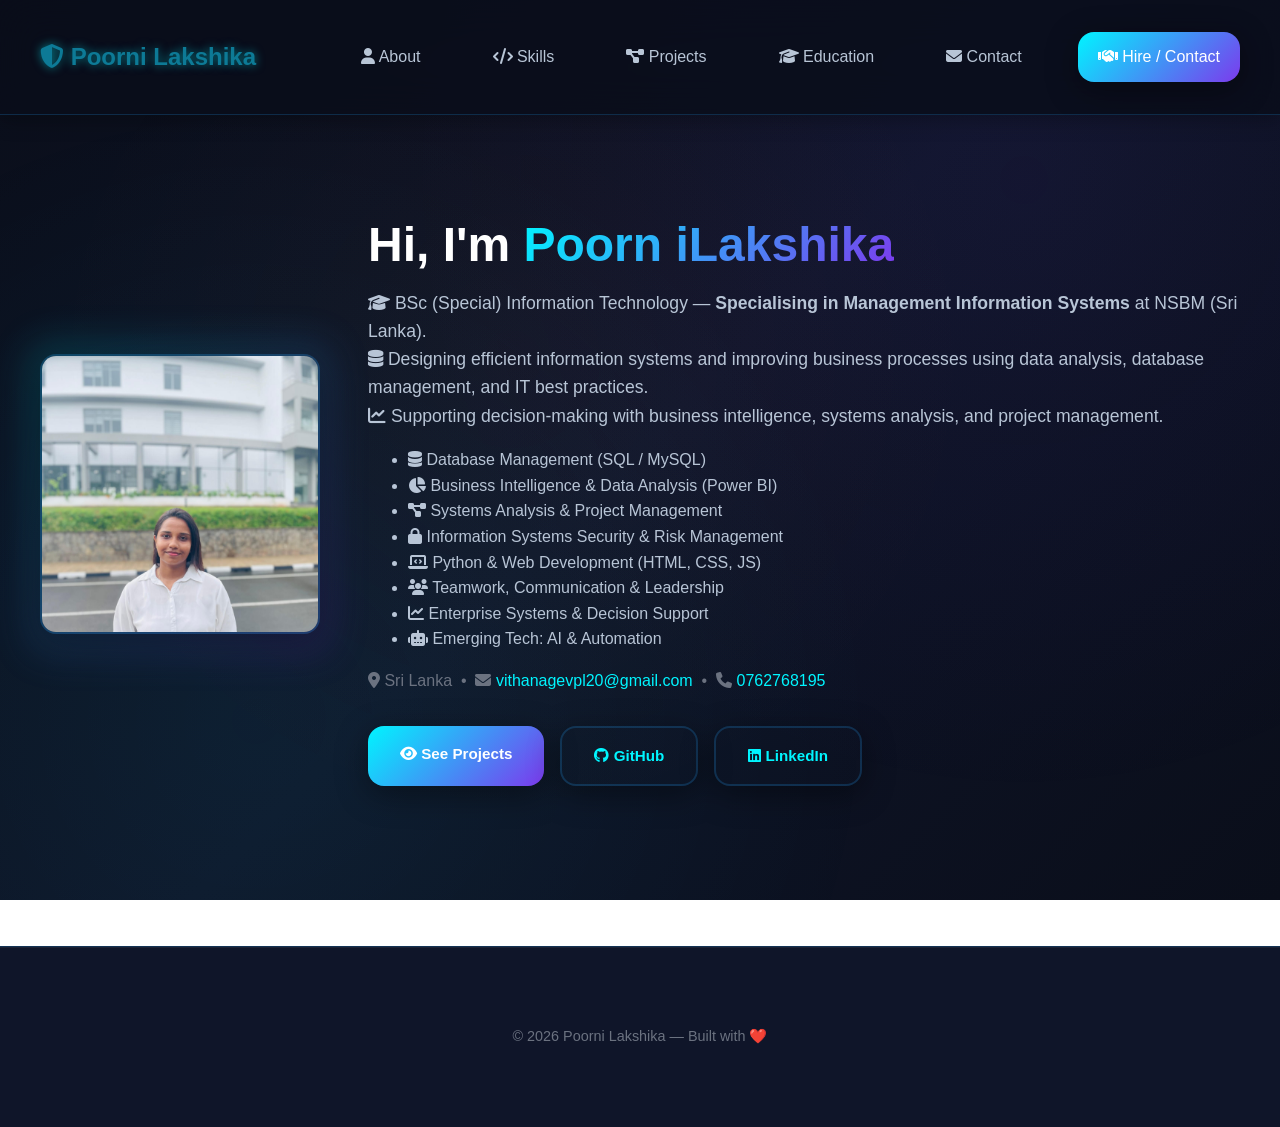
<file: index.html>
<!doctype html>
<html lang="en">
<head>
  <meta charset="utf-8" />
  <meta name="viewport" content="width=device-width,initial-scale=1" />
  <title>Poorni Lakshika</title>
  <meta name="description" content="Poorni Lakshika —  MIS undergraduate at NSBM focusing on database management, business intelligence, systems analysis, project management, and information systems security. Explore projects in Power BI dashboards, enterprise solutions, and data-driven decision making." />

  <link rel="stylesheet" href="styles.css" />
  <link rel="icon" href="data:;base64,iVBORw0KGgo=">

  <!-- Open Graph / Twitter -->
  <meta property="og:title" content="Poorni Lakshika — & MIS Undergraduate | Data, Systems & Business Technology Portfolio">
  <meta property="og:description" content="Secure Share • Voice-Authenticated Login • Exam Proctoring Concept • Firebase • Kotlin • Offensive/Defensive Security">
  <meta property="og:type" content="website">
  <meta property="og:image" content="about.jpg">
  <meta name="twitter:card" content="summary_large_image">

  <!-- Font Awesome -->
  <link rel="preconnect" href="https://cdnjs.cloudflare.com" crossorigin>
  <link rel="stylesheet" href="https://cdnjs.cloudflare.com/ajax/libs/font-awesome/6.5.1/css/all.min.css">

  <!-- JSON-LD: Person -->
  <script type="application/ld+json">
  {
    "@context":"https://schema.org",
    "@type":"Person",
    "name":"Poorni Lakshika",
    "jobTitle":"MIS Student & Data, Systems & Business Technology Portfolio ",
    "email":"mailt:Vithanagevpl20@gmail.com",
    "telephone":"+94714237328",
    "image":"about.jpg",
    "alumniOf":{"@type":"CollegeOrUniversity","name":"NSBM Green Univercity"},
    "knowsAbout":["Management Information Systems","Database Management","Business Intelligence","Data Analysis","Systems Analysis & Design","Project Management"],
    "url":""
  }
  </script>
</head>
<body>
 

  <header class="site-header" role="banner">
    <div class="container header-inner">
      <a class="logo" href="#home" aria-label="Go to home">
        <i class="fas fa-shield-alt" aria-hidden="true"></i> <span>Poorni Lakshika</span>
      </a>

      <nav class="nav" id="nav" role="navigation" aria-label="Primary">
  <a href="about.html"><i class="fas fa-user" aria-hidden="true"></i> About</a>
  <a href="skills.html"><i class="fas fa-code" aria-hidden="true"></i> Skills</a>
  <a href="projects.html"><i class="fas fa-project-diagram" aria-hidden="true"></i> Projects</a>
  <a href="education.html"><i class="fas fa-graduation-cap" aria-hidden="true"></i> Education</a>
  <a href="contact.html"><i class="fas fa-envelope" aria-hidden="true"></i> Contact</a>
  <a class="cta" href="contact.html"><i class="fas fa-handshake" aria-hidden="true"></i> Hire / Contact</a>
      </nav>

      <button id="navToggle" class="nav-toggle" aria-label="Toggle navigation" aria-controls="nav" aria-expanded="false">☰</button>
    </div>
  </header>

  <main id="main">
    <!-- HERO -->
    <section id="home" class="hero">
      <div class="container hero-grid">
        <div class="hero-card">
          <img src="My about.jpg" alt="Portrait of Poorni Lakshika" class="avatar" />
        </div>
        <div class="hero-copy">
          <h1>Hi, I'm <span class="accent">Poorn iLakshika</span></h1>
          <p class="lead">
            <p class="lead">
  <i class="fas fa-graduation-cap" aria-hidden="true"></i>
  BSc (Special) Information Technology — <strong>Specialising in Management Information Systems</strong> at NSBM (Sri Lanka).<br>
  <i class="fas fa-database" aria-hidden="true"></i>
  Designing efficient information systems and improving business processes using data analysis, database management, and IT best practices.<br>
  <i class="fas fa-chart-line" aria-hidden="true"></i>
  Supporting decision-making with business intelligence, systems analysis, and project management.
</p>


        <ul class="quick-stats" aria-label="Highlights">
  <li><i class="fas fa-database"></i> Database Management (SQL / MySQL)</li>
  <li><i class="fas fa-chart-pie"></i> Business Intelligence & Data Analysis (Power BI)</li>
  <li><i class="fas fa-project-diagram"></i> Systems Analysis & Project Management</li>
  <li><i class="fas fa-lock"></i> Information Systems Security & Risk Management</li>
  <li><i class="fas fa-laptop-code"></i> Python & Web Development (HTML, CSS, JS)</li>
  <li><i class="fas fa-users"></i> Teamwork, Communication & Leadership</li>
  <li><i class="fas fa-chart-line"></i> Enterprise Systems & Decision Support</li>
  <li><i class="fas fa-robot"></i> Emerging Tech: AI & Automation</li>
</ul>



          <p class="meta">
            <i class="fas fa-location-dot"></i> Sri Lanka
            &nbsp;•&nbsp; <i class="fas fa-envelope"></i> <a href="mailto:vithanagevpl20@gmail.com">vithanagevpl20@gmail.com</a>
            &nbsp;•&nbsp; <i class="fas fa-phone"></i> <a href="tel:+94771863032">0762768195</a>
          </p>

          <div class="hero-actions">
            <a class="btn" href="projects.html"><i class="fas fa-eye"></i> See Projects</a>
            <a class="btn ghost" href="https://github.com/PoorniLakshika" target="_blank" rel="noopener"><i class="fab fa-github"></i> GitHub</a>
            <a class="btn ghost" href="https://www.linkedin.com/in/PoorniLakshika/" target="_blank" rel="noopener"><i class="fab fa-linkedin"></i> LinkedIn</a>
          </div>
        </div>
      </div>
    </section>

   
  </main>

  <footer class="site-footer" role="contentinfo">
    <div class="container">
      <p>© <span id="year"></span> Poorni Lakshika — Built with ❤️</p>
    </div>
  </footer>

  <script>
    // Year
    document.getElementById('year').textContent = new Date().getFullYear();

    // Mobile nav toggle (accessible)
    const navToggle = document.getElementById('navToggle');
    const nav = document.getElementById('nav');
    navToggle.addEventListener('click', () => {
      const expanded = navToggle.getAttribute('aria-expanded') === 'true';
      navToggle.setAttribute('aria-expanded', String(!expanded));
      nav.classList.toggle('open');
    });

    // Smooth scroll for anchor links (optional)
    document.querySelectorAll('a[href^="#"]').forEach(a => {
      a.addEventListener('click', e => {
        const id = a.getAttribute('href');
        if (id.length > 1) {
          e.preventDefault();
          document.querySelector(id).scrollIntoView({ behavior: 'smooth', block: 'start' });
        }
      });
    });
  </script>
</body>

</html>
</file>
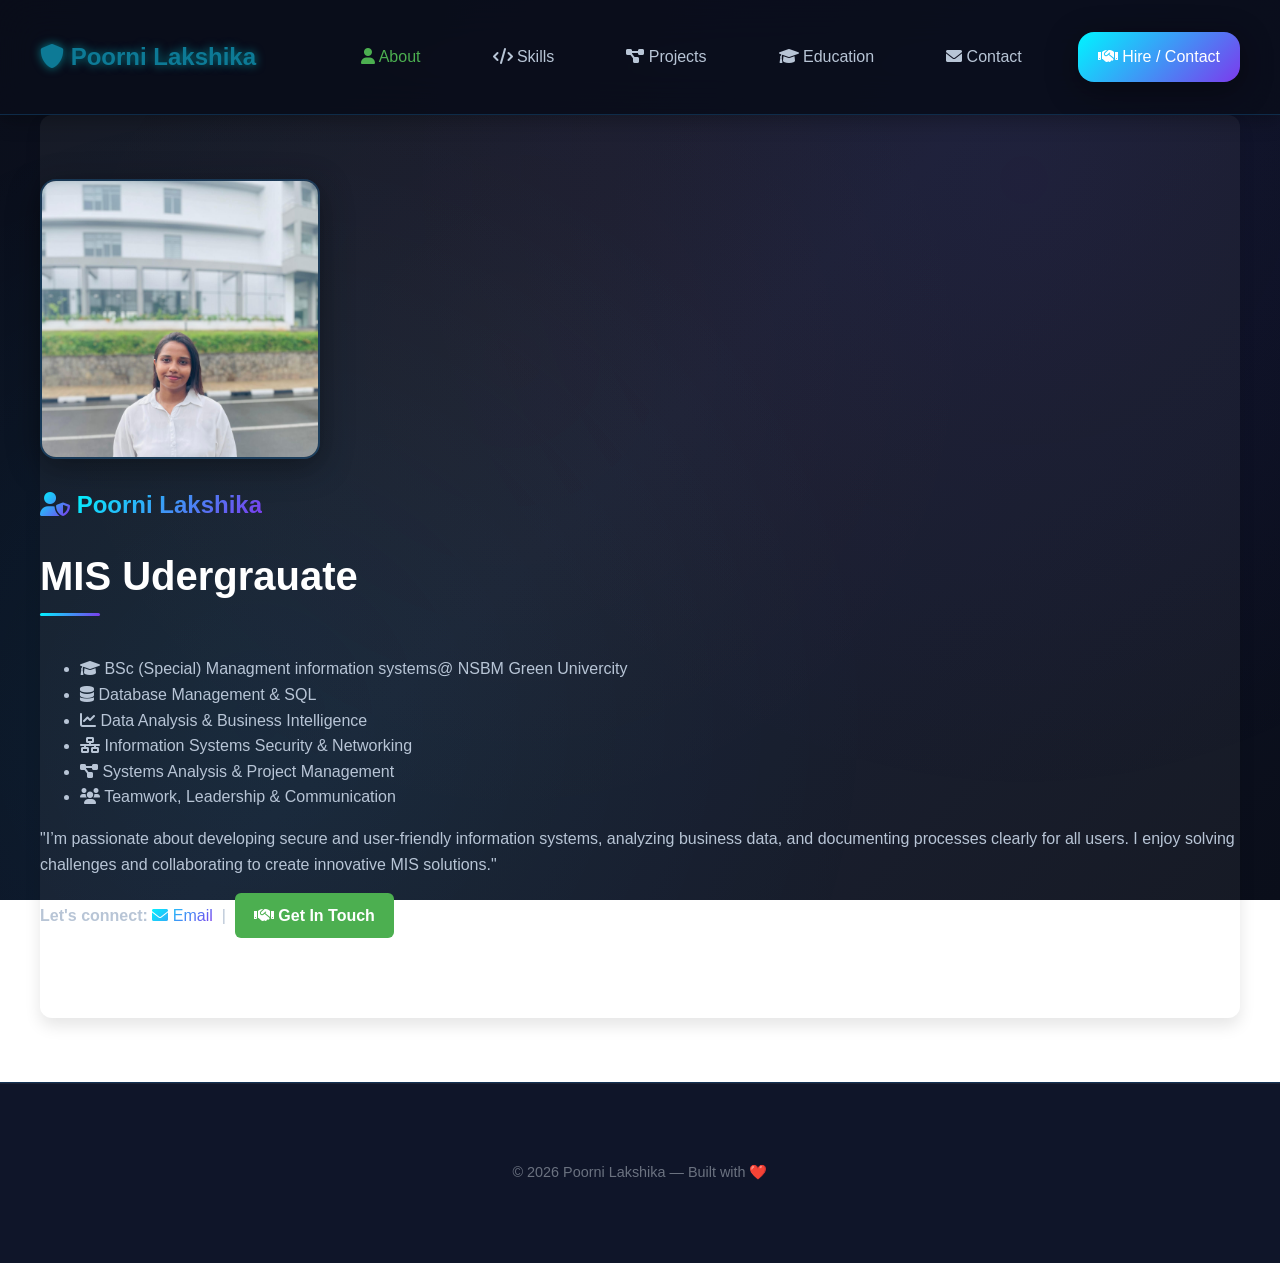
<file: about.html>
<!doctype html>
<html lang="en">
<head>
  <meta charset="utf-8" />
  <meta name="viewport" content="width=device-width,initial-scale=1" />
  <title>About - Poorni Lakshika </title>
  <meta name="description" content="About — Poorni Lakshika | MIS Undergraduate | Data, Systems & Business Technology" />
  <link rel="stylesheet" href="styles.css" />
  <link rel="icon" href="data:;base64,iVBORw0KGgo=">
  <!-- Font Awesome for icons -->
  <link rel="stylesheet" href="https://cdnjs.cloudflare.com/ajax/libs/font-awesome/6.0.0/css/all.min.css" />
</head>
<body>
  <header class="site-header">
    <div class="container header-inner">
      <a class="logo" href="index.html"><i class="fas fa-shield-alt"></i> Poorni Lakshika</a>
      <nav class="nav" id="nav">
        <a href="about.html" class="active"><i class="fas fa-user"></i> About</a>
        <a href="skills.html"><i class="fas fa-code"></i> Skills</a>
        <a href="projects.html"><i class="fas fa-project-diagram"></i> Projects</a>
        <a href="education.html"><i class="fas fa-graduation-cap"></i> Education</a>
        <a href="contact.html"><i class="fas fa-envelope"></i> Contact</a>
        <a class="cta" href="contact.html"><i class="fas fa-handshake"></i> Hire / Contact</a>
      </nav>
      <button id="navToggle" class="nav-toggle" aria-label="Toggle navigation">☰</button>
    </div>
  </header>

  <main>
    <section id="about" class="section container about-section">
      <div class="about-portfolio-card">
        <div class="about-portfolio-image">
          <img src="My about.jpg" alt="Poorni Lakshika" class="avatar" />
        </div>
        <div class="about-portfolio-info">
          <h1><i class="fas fa-user-shield accent"></i> <span class="accent">Poorni Lakshika</span></h1>
          <h2 class="subtitle">MIS Udergrauate</h2>
          <ul class="about-highlights">
            <li><i class="fas fa-graduation-cap"></i> BSc (Special) Managment information systems@ NSBM Green Univercity</li>
            <li><i class="fas fa-database"></i> Database Management & SQL</li>
            <li><i class="fas fa-chart-line"></i> Data Analysis & Business Intelligence</li>
            <li><i class="fas fa-network-wired"></i> Information Systems Security & Networking</li>
            <li><i class="fas fa-project-diagram"></i> Systems Analysis & Project Management</li>
            <li><i class="fas fa-users"></i> Teamwork, Leadership & Communication</li>
          </ul>
          <div class="about-description">
            <p>
               "I’m passionate about developing secure and user-friendly information systems, analyzing business data, and documenting processes clearly for all users. I enjoy solving challenges and collaborating to create innovative MIS solutions."
            </p>
            <p>
              <strong>Let's connect:</strong> <a href="mailto:Vithanagevpl20@gmail.com" class="accent"><i class="fas fa-envelope"></i> Email</a> &nbsp;|&nbsp; <a href="contact.html" class="btn-primary"><i class="fas fa-handshake"></i> Get In Touch</a>
            </p>
          </div>
        </div>
      </div>
    </section>
  </main>

  <footer class="site-footer">
    <div class="container">
      <p>© <span id="year"></span> Poorni Lakshika — Built with ❤️</p>
    </div>
  </footer>

  <script src="script.js"></script>
</body>

</html>
</file>
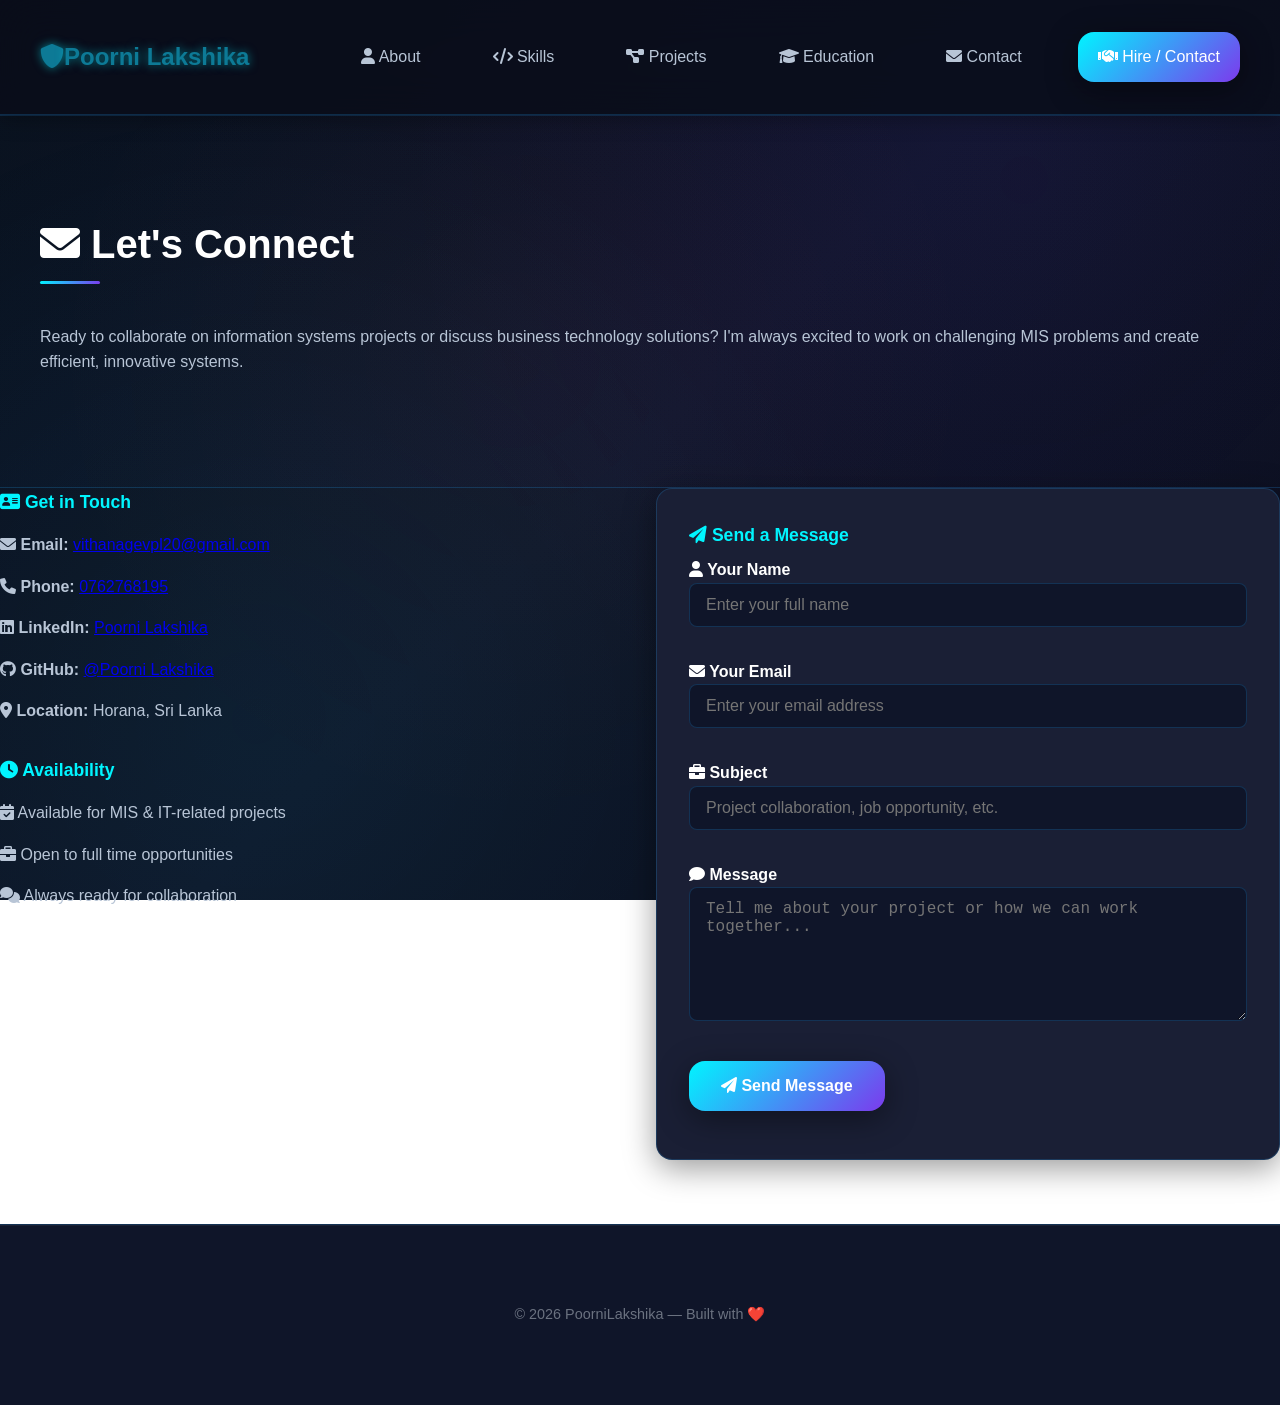
<file: contact.html>
<!doctype html>
<html lang="en">
<head>
  <meta charset="utf-8" />
  <meta name="viewport" content="width=device-width,initial-scale=1" />
  <title>Contact - Poorni Lakshika</title>
  <meta name="description" content="Contact — Poorni Lakshika | MIS Undergraduate | Data, Systems & Business Technology" />
  <link rel="stylesheet" href="styles.css" />
  <link rel="icon" href="data:;base64,iVBORw0KGgo=">
  <!-- Font Awesome for icons -->
  <link rel="stylesheet" href="https://cdnjs.cloudflare.com/ajax/libs/font-awesome/6.0.0/css/all.min.css">
</head>
<body>
  <header class="site-header">
    <div class="container header-inner">
      <a class="logo" href="index.html"><i class="fas fa-shield-alt"></i>Poorni Lakshika</a>
      <nav class="nav" id="nav">
        <a href="about.html"><i class="fas fa-user"></i> About</a>
        <a href="skills.html"><i class="fas fa-code"></i> Skills</a>
        <a href="projects.html"><i class="fas fa-project-diagram"></i> Projects</a>
        <a href="education.html"><i class="fas fa-graduation-cap"></i> Education</a>
        <a href="contact.html"><i class="fas fa-envelope"></i> Contact</a>
        <a class="cta" href="contact.html"><i class="fas fa-handshake"></i> Hire / Contact</a>
      </nav>

      <button id="navToggle" class="nav-toggle" aria-label="Toggle navigation">☰</button>
    </div>
  </header>

  <main>
    <!-- CONTACT -->
    <section id="contact" class="section alt">
  <div class="container">
    <h2><i class="fas fa-envelope"></i> Let's Connect</h2>
    <p>Ready to collaborate on information systems projects or discuss business technology solutions? I'm always excited to work on challenging MIS problems and create efficient, innovative systems.</p>
  </div>
</section>

     <div class="contact-grid">
          <div class="contact-card">
            <h4><i class="fas fa-address-card"></i> Get in Touch</h4>
            <p><i class="fas fa-envelope"></i> <strong>Email:</strong> <a href="mailto:vithanagevpl20@gmail.com">vithanagevpl20@gmail.com</a></p>
            <p><i class="fas fa-phone"></i> <strong>Phone:</strong> <a href="tel:+94714237328">0762768195</a></p>
            <p><i class="fab fa-linkedin"></i> <strong>LinkedIn:</strong> <a href="https://www.linkedin.com/in/Poorni Lakshika/" target="_blank">Poorni Lakshika</a></p>
            <p><i class="fab fa-github"></i> <strong>GitHub:</strong> <a href="https://github.com/Poorni Lakshika" target="_blank">@Poorni Lakshika</a></p>
            <p><i class="fas fa-map-marker-alt"></i> <strong>Location:</strong> Horana, Sri Lanka</p>
            

            
            <div style="margin-top: 2rem;">
              <h4><i class="fas fa-clock"></i> Availability</h4>
              <p><i class="fas fa-calendar-check"></i> Available for MIS & IT-related projects</p>
              <p><i class="fas fa-briefcase"></i> Open to full time opportunities</p>
              <p><i class="fas fa-comments"></i> Always ready for collaboration</p>
            </div>
          </div>

          <form id="contactForm" class="contact-form" onsubmit="return handleForm(event)">
            <h4><i class="fas fa-paper-plane"></i> Send a Message</h4>
            <label>
              <i class="fas fa-user"></i> Your Name
              <input type="text" name="name" placeholder="Enter your full name" required />
            </label>
            <label>
              <i class="fas fa-envelope"></i> Your Email
              <input type="email" name="email" placeholder="Enter your email address" required />
            </label>
            <label>
              <i class="fas fa-briefcase"></i> Subject
              <input type="text" name="subject" placeholder="Project collaboration, job opportunity, etc." />
            </label>
            <label>
              <i class="fas fa-comment"></i> Message
              <textarea name="message" rows="6" placeholder="Tell me about your project or how we can work together..." required></textarea>
            </label>
            <button class="btn" type="submit">
              <i class="fas fa-paper-plane"></i> Send Message
            </button>
            <p class="form-note" id="formNote" aria-live="polite"></p>
          </form>
        </div>
      </div>
    </section>
  </main>

  <footer class="site-footer">
    <div class="container">
      <p>© <span id="year"></span> PoorniLakshika — Built with ❤️</p>
    </div>
  </footer>

  <script src="script.js"></script>
</body>

</html>
</file>
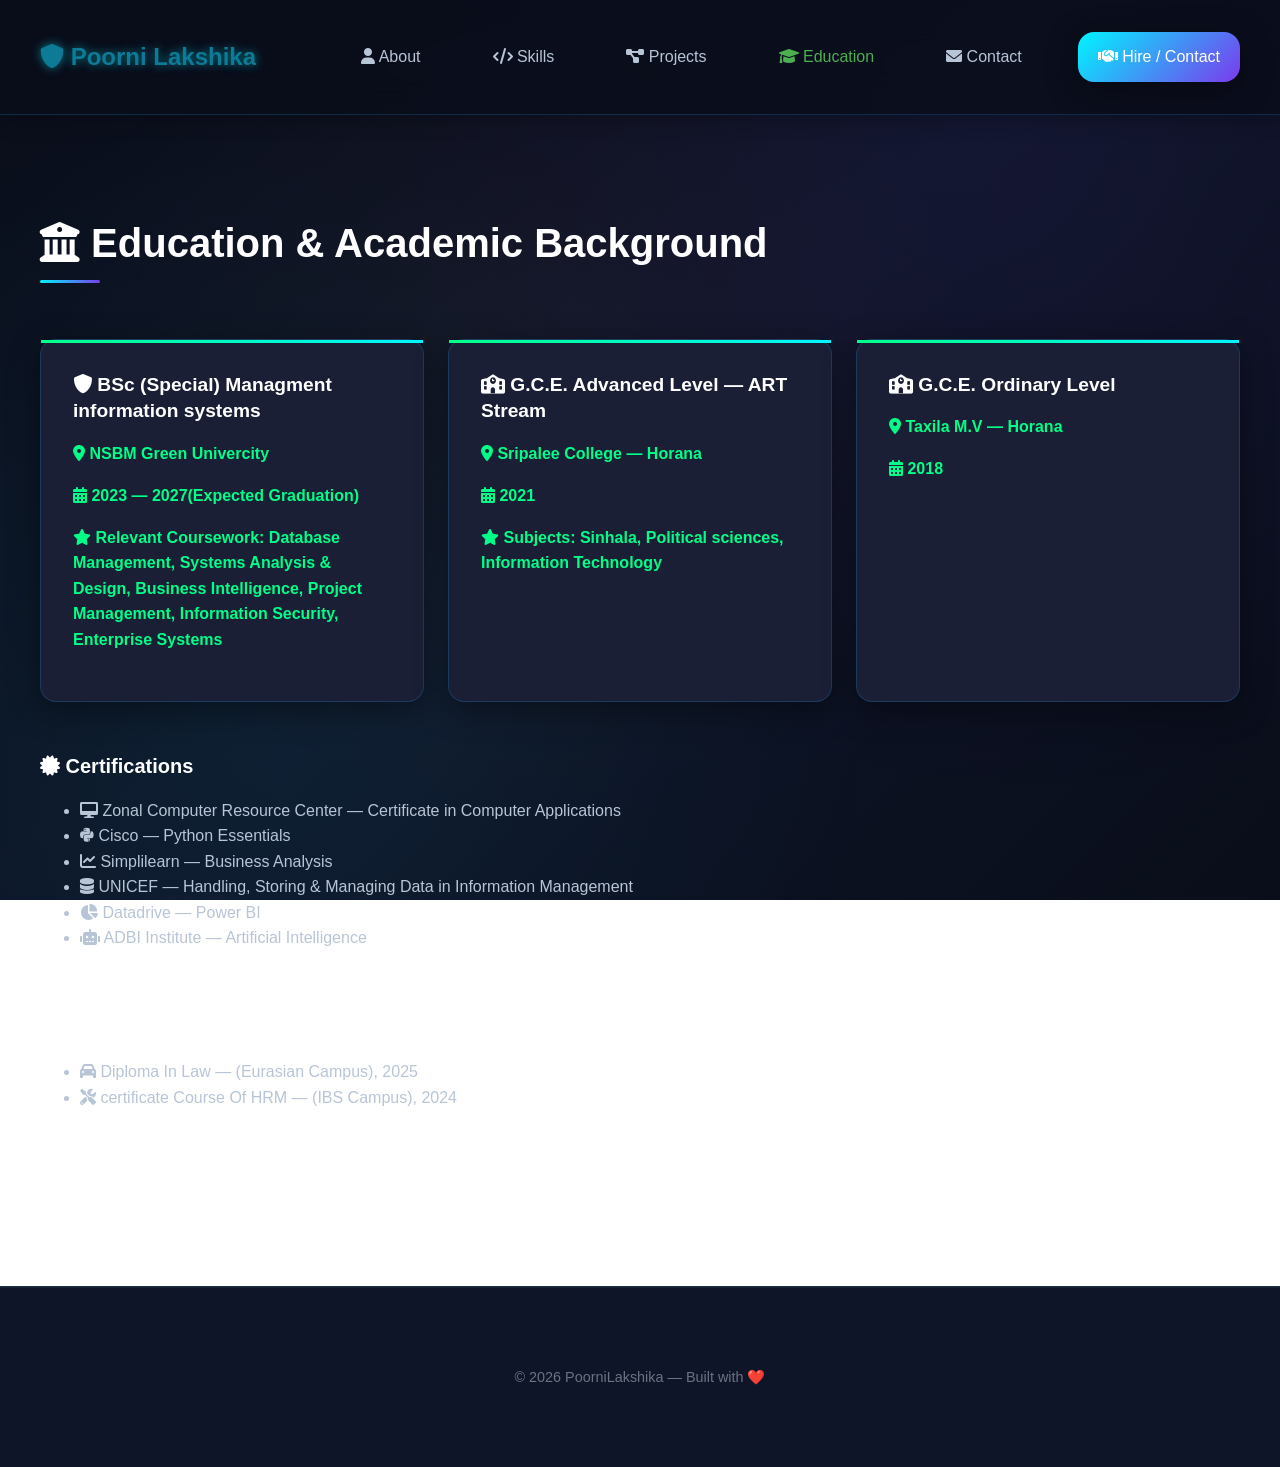
<file: education.html>
<!doctype html>
<html lang="en">
<head>
  <meta charset="utf-8" />
  <meta name="viewport" content="width=device-width,initial-scale=1" />
  <title>Education - Poorni Lakshika</title>
  <meta name="description" content="Education — Poorni Lakshika | MIS Undergraduate | Data, Systems & Business Technology" />
  <link rel="stylesheet" href="styles.css" />
  <link rel="icon" href="data:;base64,iVBORw0KGgo=">
  <!-- Font Awesome for icons -->
  <link rel="stylesheet" href="https://cdnjs.cloudflare.com/ajax/libs/font-awesome/6.0.0/css/all.min.css">
</head>
<body>
  <header class="site-header">
    <div class="container header-inner">
      <a class="logo" href="index.html"><i class="fas fa-shield-alt"></i> Poorni Lakshika</a>
      <nav class="nav" id="nav">
        <a href="about.html"><i class="fas fa-user"></i> About</a>
        <a href="skills.html"><i class="fas fa-code"></i> Skills</a>
        <a href="projects.html"><i class="fas fa-project-diagram"></i> Projects</a>
        <a href="education.html" class="active"><i class="fas fa-graduation-cap"></i> Education</a>
        <a href="contact.html"><i class="fas fa-envelope"></i> Contact</a>
        <a class="cta" href="contact.html"><i class="fas fa-handshake"></i> Hire / Contact</a>
      </nav>
      <button id="navToggle" class="nav-toggle" aria-label="Toggle navigation">☰</button>
    </div>
  </header>

  <main>
    <!-- EDUCATION -->
    <section id="education" class="section">
      <div class="container">
        <h2><i class="fas fa-university"></i> Education & Academic Background</h2>

        <div class="edu-grid">
          <div class="edu">
            <h4><i class="fas fa-shield-alt"></i> BSc (Special) Managment information systems</h4>
            <p><i class="fas fa-map-marker-alt"></i> NSBM Green Univercity</p>
            <p><i class="fas fa-calendar-alt"></i> 2023 — 2027(Expected Graduation)</p>
            <p><i class="fas fa-star"></i> <strong>Relevant Coursework:</strong> Database Management, Systems Analysis & Design, Business Intelligence, Project Management, Information Security, Enterprise Systems</p>

          </div>

          <div class="edu">
            <h4><i class="fas fa-school"></i> G.C.E. Advanced Level — ART Stream</h4>
            <p><i class="fas fa-map-marker-alt"></i> Sripalee College — Horana</p>
            <p><i class="fas fa-calendar-alt"></i> 2021</p>
            <p><i class="fas fa-star"></i> <strong>Subjects:</strong> Sinhala, Political sciences, Information Technology</p>
          </div>

          <div class="edu">
            <h4><i class="fas fa-school"></i> G.C.E. Ordinary Level</h4>
            <p><i class="fas fa-map-marker-alt"></i> Taxila M.V — Horana</p>
            <p><i class="fas fa-calendar-alt"></i> 2018</p>
          </div>
        </div>

        <!-- Certifications moved here -->
        <div style="margin-top: 3rem;">
          <h3><i class="fas fa-certificate"></i> Certifications</h3>
          <ul>
            <li><i class="fas fa-desktop"></i> Zonal Computer Resource Center — Certificate in Computer Applications</li>
            <li><i class="fab fa-python"></i> Cisco — Python Essentials</li>
            <li><i class="fas fa-chart-line"></i> Simplilearn — Business Analysis</li>
            <li><i class="fas fa-database"></i> UNICEF — Handling, Storing & Managing Data in Information Management</li>
            <li><i class="fas fa-chart-pie"></i> Datadrive — Power BI</li>
            <li><i class="fas fa-robot"></i> ADBI Institute — Artificial Intelligence</li>

            </li>
          </ul>
        </div>

        <div style="margin-top: 3rem;">
          <h3><i class="fas fa-award"></i> Additional Achievements</h3>
          <div class="grid-2">
            <div>
              <ul>
                <li><i class="fas fa-car"></i> Diploma In Law —  (Eurasian Campus), 2025</li>
                <li><i class="fas fa-tools"></i> certificate Course Of HRM —  (IBS Campus), 2024</li>
              </ul>
            </div>
            <div>
           
            </div>
          </div>
        </div>

      </div>
    </section>
  </main>

  <footer class="site-footer">
    <div class="container">
      <p>© <span id="year"></span> PoorniLakshika — Built with ❤️</p>
    </div>
  </footer>

  <script src="script.js"></script>
</body>
</html>
</file>
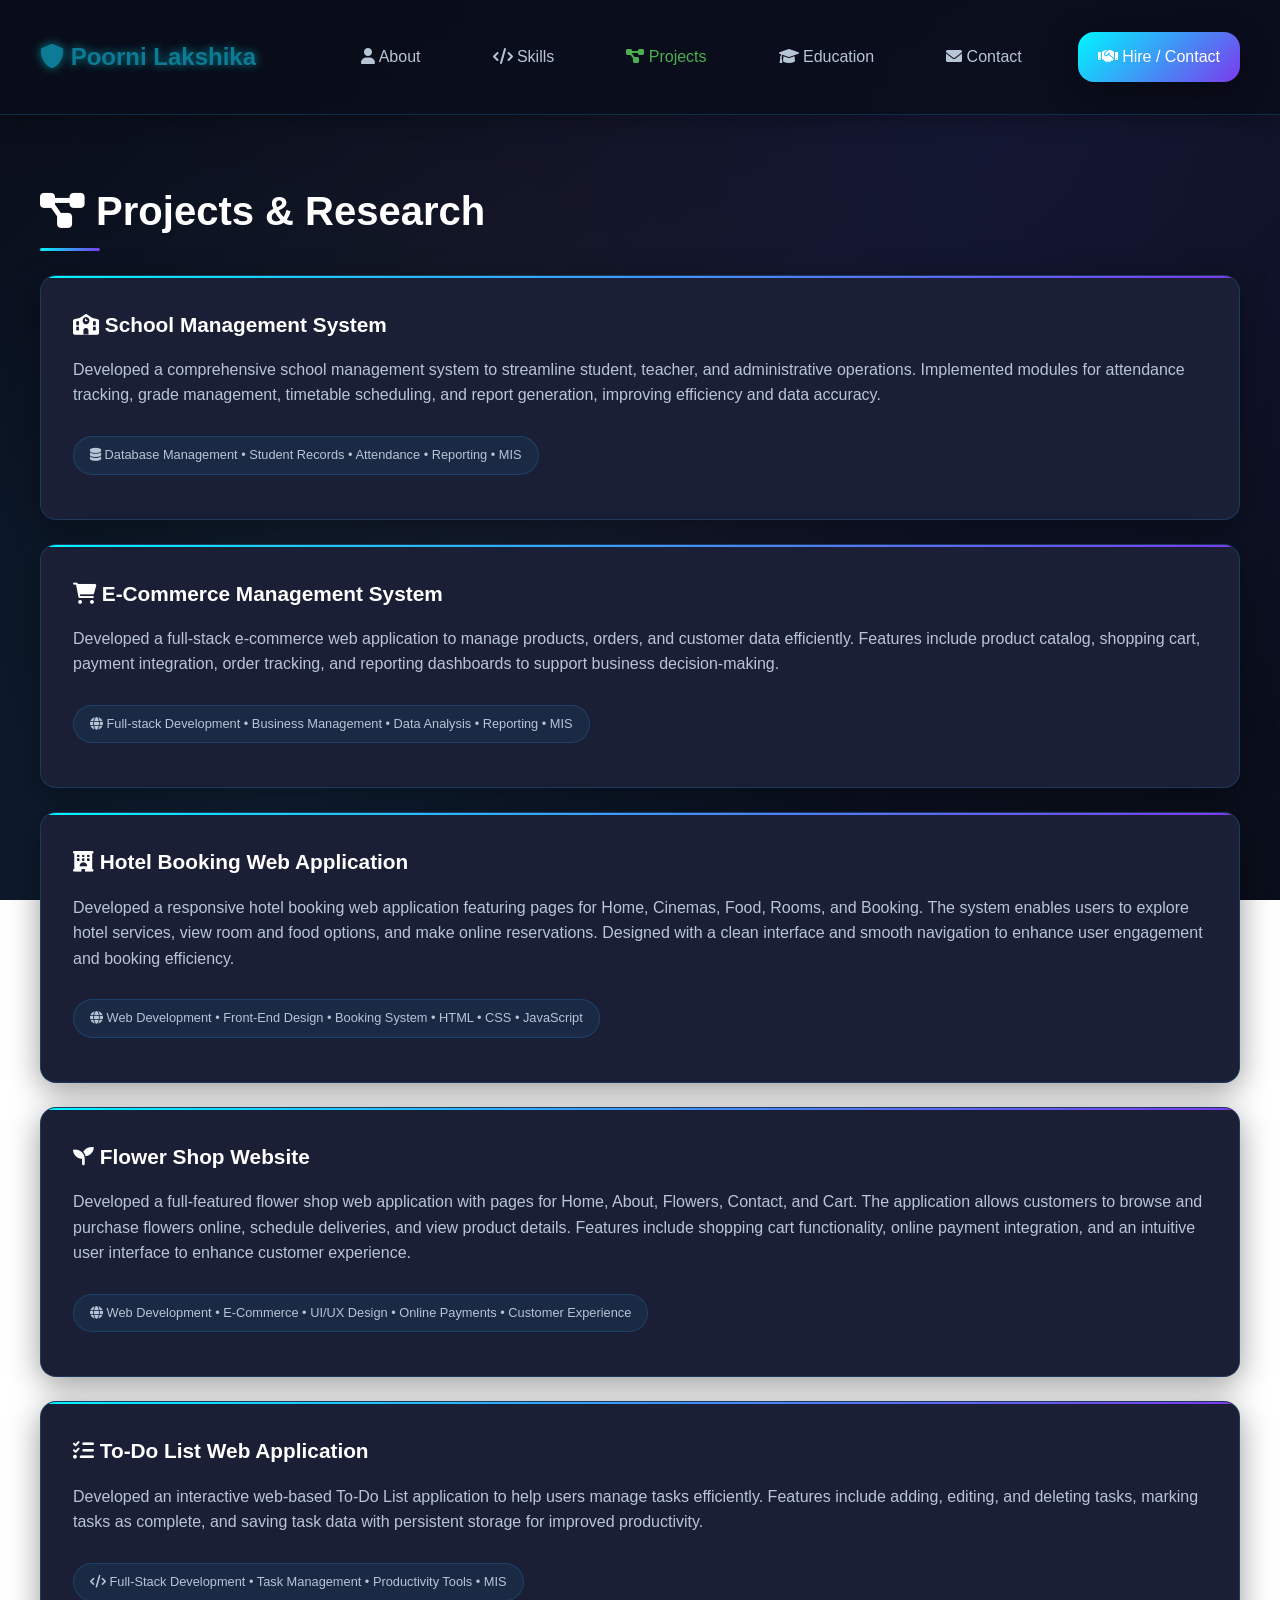
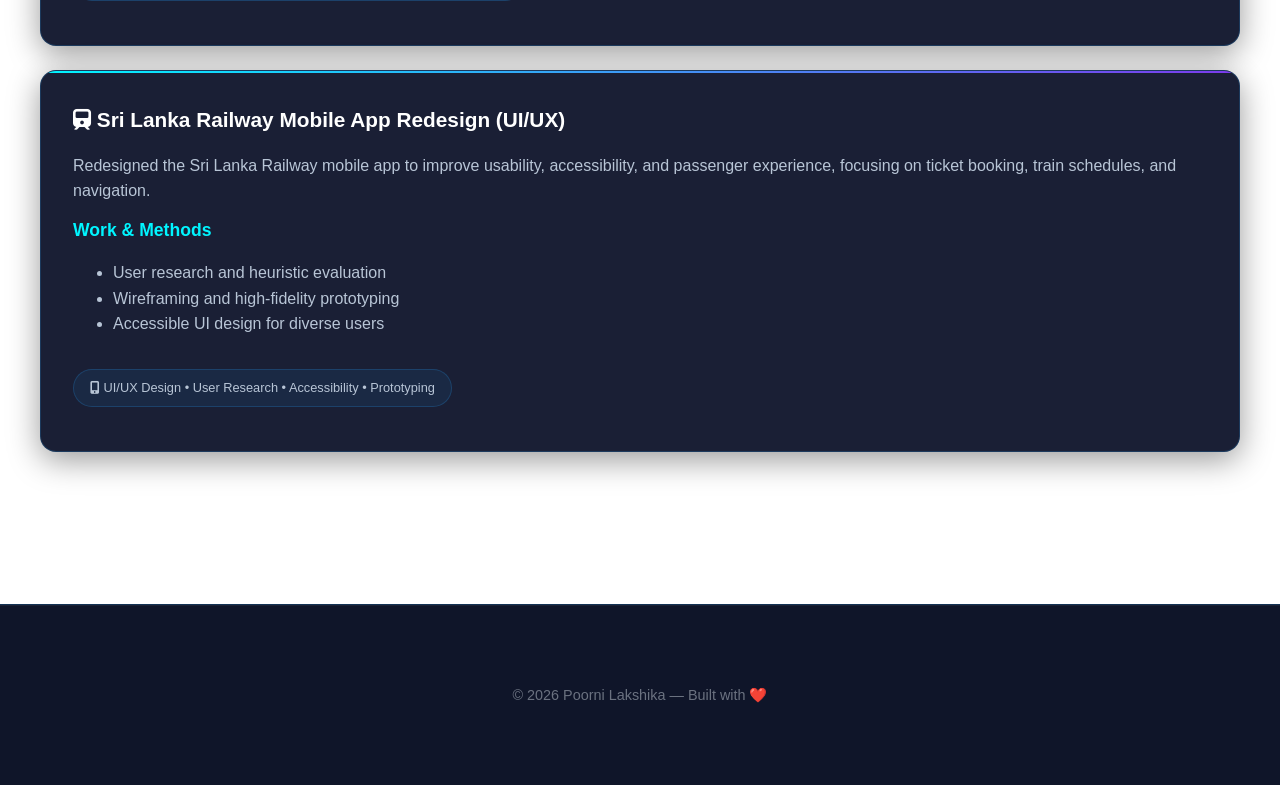
<file: projects.html>
<!doctype html>
<html lang="en">
<head>
  <meta charset="utf-8" />
  <meta name="viewport" content="width=device-width,initial-scale=1" />
  <title>Projects - Poorni Lakshika — Portfolio</title>
  <meta name="description" content="Projects — PoorniLakshika |  Data, Systems & Business Technology" />
  <link rel="stylesheet" href="styles.css" />
  <link rel="icon" href="data:;base64,iVBORw0KGgo=">
  <!-- Font Awesome for icons -->
  <link rel="stylesheet" href="https://cdnjs.cloudflare.com/ajax/libs/font-awesome/6.0.0/css/all.min.css">
</head>
<body>
  <header class="site-header">
    <div class="container header-inner">
      <a class="logo" href="index.html"><i class="fas fa-shield-alt"></i> Poorni Lakshika</a>
      <nav class="nav" id="nav">
        <a href="about.html"><i class="fas fa-user"></i> About</a>
        <a href="skills.html"><i class="fas fa-code"></i> Skills</a>
        <a href="projects.html" class="active"><i class="fas fa-project-diagram"></i> Projects</a>
        <a href="education.html"><i class="fas fa-graduation-cap"></i> Education</a>
        <a href="contact.html"><i class="fas fa-envelope"></i> Contact</a>
        <a class="cta" href="contact.html"><i class="fas fa-handshake"></i> Hire / Contact</a>
      </nav>

      <button id="navToggle" class="nav-toggle" aria-label="Toggle navigation">☰</button>
    </div>
  </header>

  <main>
    <!-- PROJECTS -->
    <section id="projects" class="section container">
      <h2><i class="fas fa-project-diagram"></i> Projects & Research</h2>

      <article class="project">
  <h3><i class="fas fa-school"></i> School Management System</h3>
  <p>Developed a comprehensive school management system to streamline student, teacher, and administrative operations. Implemented modules for attendance tracking, grade management, timetable scheduling, and report generation, improving efficiency and data accuracy.</p>
  <p class="tags"><i class="fas fa-database"></i> Database Management • Student Records • Attendance • Reporting • MIS</p>
</article>


      <article class="project">
  <h3><i class="fas fa-shopping-cart"></i> E-Commerce Management System</h3>
  <p>Developed a full-stack e-commerce web application to manage products, orders, and customer data efficiently. Features include product catalog, shopping cart, payment integration, order tracking, and reporting dashboards to support business decision-making.</p>
  <p class="tags"><i class="fas fa-globe"></i> Full-stack Development • Business Management • Data Analysis • Reporting • MIS</p>
</article>

<article class="project">
  <h3><i class="fas fa-hotel"></i> Hotel Booking Web Application</h3>
  <p>Developed a responsive hotel booking web application featuring pages for Home, Cinemas, Food, Rooms, and Booking. The system enables users to explore hotel services, view room and food options, and make online reservations. Designed with a clean interface and smooth navigation to enhance user engagement and booking efficiency.</p>
  <p class="tags"><i class="fas fa-globe"></i> Web Development • Front-End Design • Booking System • HTML • CSS • JavaScript</p>
</article>


<article class="project">
  <h3><i class="fas fa-seedling"></i> Flower Shop Website</h3>
  <p>Developed a full-featured flower shop web application with pages for Home, About, Flowers, Contact, and Cart. The application allows customers to browse and purchase flowers online, schedule deliveries, and view product details. Features include shopping cart functionality, online payment integration, and an intuitive user interface to enhance customer experience.</p>
  <p class="tags"><i class="fas fa-globe"></i> Web Development • E-Commerce • UI/UX Design • Online Payments • Customer Experience</p>
</article>


      <article class="project">
  <h3><i class="fas fa-tasks"></i> To-Do List Web Application</h3>
  <p>Developed an interactive web-based To-Do List application to help users manage tasks efficiently. Features include adding, editing, and deleting tasks, marking tasks as complete, and saving task data with persistent storage for improved productivity.</p>
  <p class="tags"><i class="fas fa-code"></i> Full-Stack Development • Task Management • Productivity Tools • MIS</p>
</article>
      <article class="project">
  <h3><i class="fas fa-train"></i> Sri Lanka Railway Mobile App Redesign (UI/UX)</h3>
  
  <p>
    Redesigned the Sri Lanka Railway mobile app to improve usability, accessibility, 
    and passenger experience, focusing on ticket booking, train schedules, and navigation.
  </p>

  <h4>Work & Methods</h4>
  <ul class="methods">
    <li>User research and heuristic evaluation</li>
    <li>Wireframing and high-fidelity prototyping</li>
    <li>Accessible UI design for diverse users</li>
  </ul>

  <p class="tags">
    <i class="fas fa-mobile-alt"></i>
    UI/UX Design • User Research • Accessibility • Prototyping
  </p>
</article>


    </section>
  </main>

  <footer class="site-footer">
    <div class="container">
      <p>© <span id="year"></span> Poorni Lakshika — Built with ❤️</p>
    </div>
  </footer>

  <script src="script.js"></script>
</body>

</html>
</file>
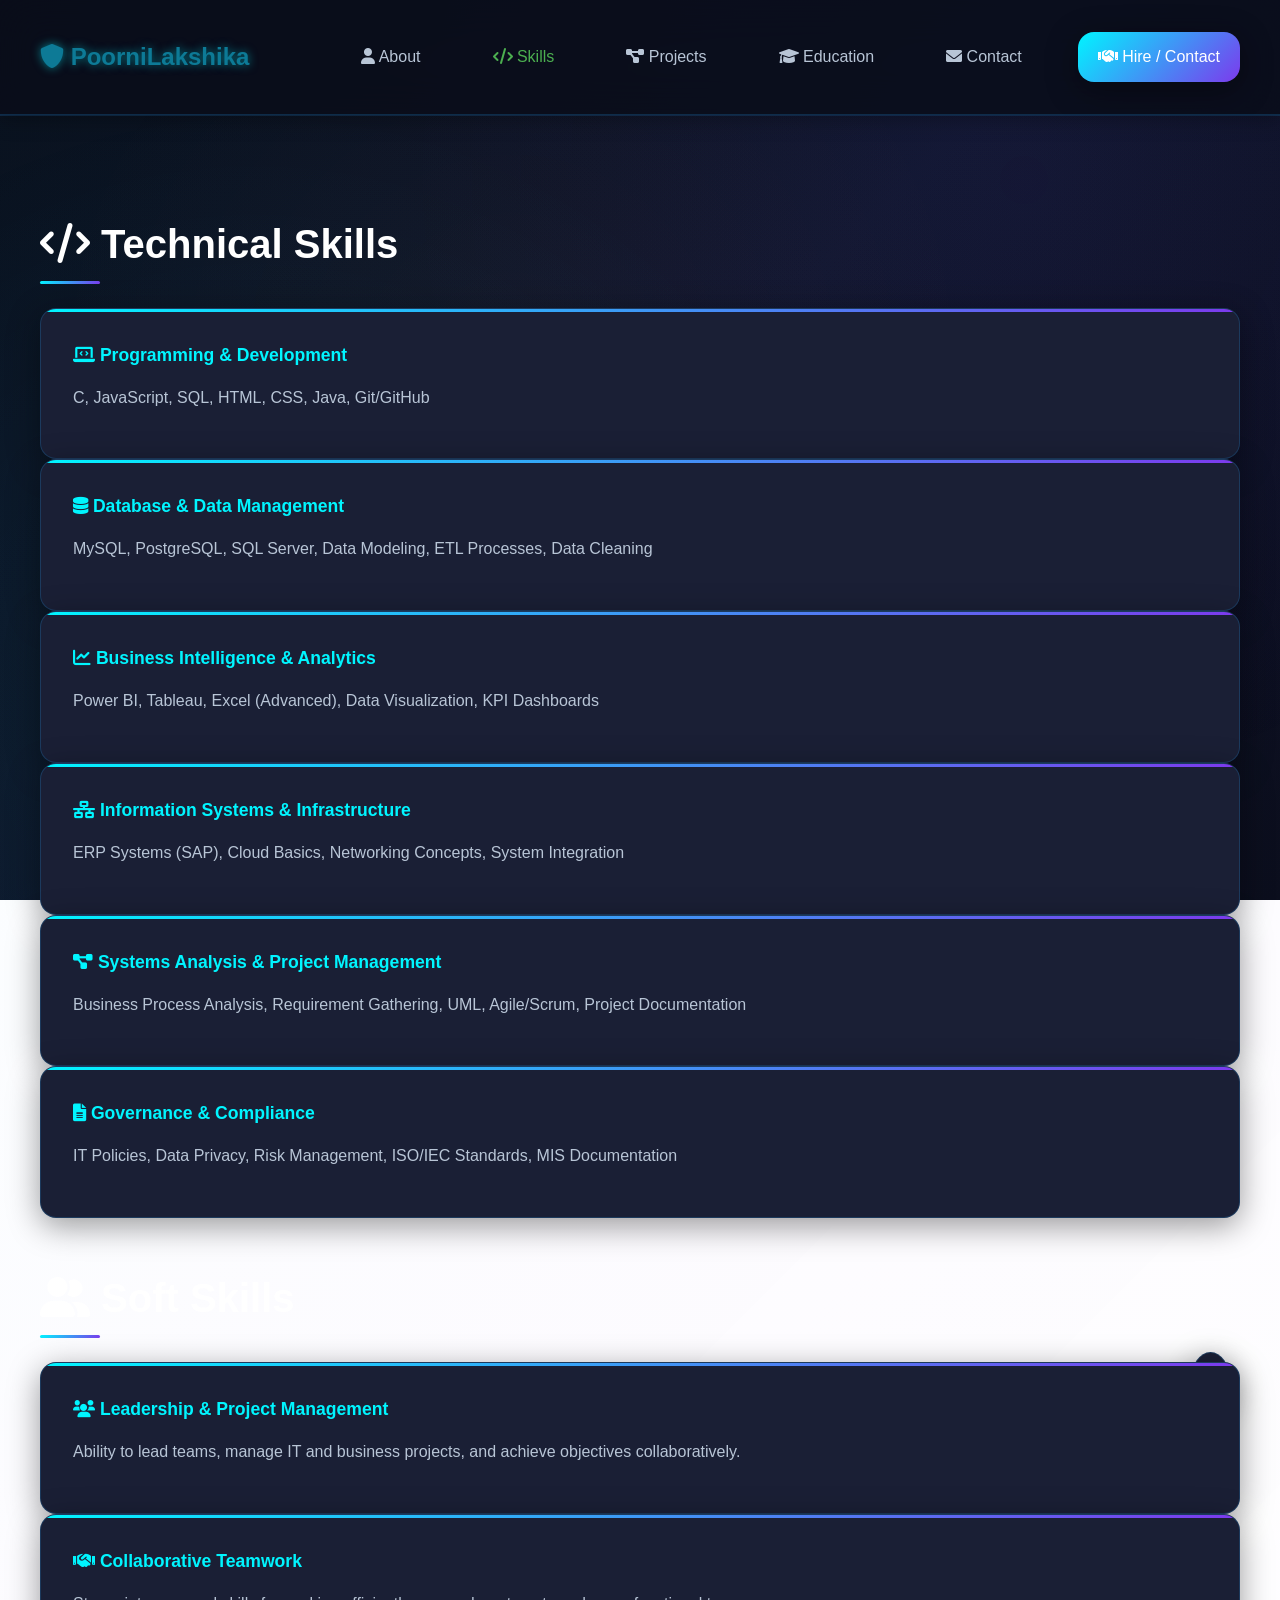
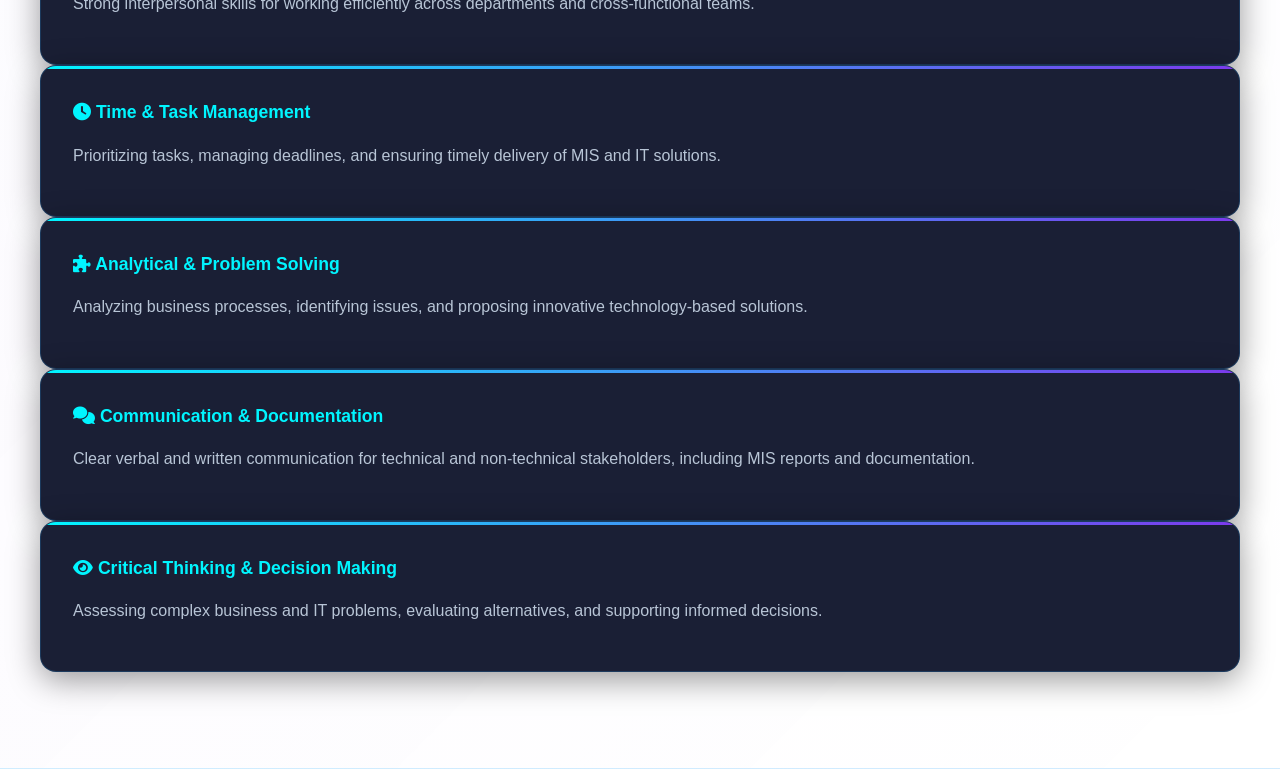
<file: skills.html>
<!doctype html>
<html lang="en">
<head>
  <meta charset="utf-8" />
  <meta name="viewport" content="width=device-width,initial-scale=1" />
  <title>Skills - Poorni Lakshika— Portfolio</title>
  <meta name="description" content="Skills — Poorni Lakshika |  Data, Systems & Business Technology" />
  <link rel="stylesheet" href="styles.css" />
  <link rel="icon" href="data:;base64,iVBORw0KGgo=">
  <!-- Font Awesome for icons -->
  <link rel="stylesheet" href="https://cdnjs.cloudflare.com/ajax/libs/font-awesome/6.0.0/css/all.min.css">
</head>
<body>
  <header class="site-header">
    <div class="container header-inner">
      <a class="logo" href="index.html"><i class="fas fa-shield-alt"></i> PoorniLakshika</a>
      <nav class="nav" id="nav">
        <a href="about.html"><i class="fas fa-user"></i> About</a>
        <a href="skills.html" class="active"><i class="fas fa-code"></i> Skills</a>
        <a href="projects.html"><i class="fas fa-project-diagram"></i> Projects</a>
        <a href="education.html"><i class="fas fa-graduation-cap"></i> Education</a>
        <a href="contact.html"><i class="fas fa-envelope"></i> Contact</a>
        <a class="cta" href="contact.html"><i class="fas fa-handshake"></i> Hire / Contact</a>
      </nav>
      <button id="navToggle" class="nav-toggle" aria-label="Toggle navigation">☰</button>
    </div>
  </header>

  <main>
    <!-- SKILLS -->
    <section id="skills" class="section alt">
      <div class="container">
        <h2><i class="fas fa-code"></i> Technical Skills</h2>
        <div class="skills-grid">
          <div class="skill">
            <h4><i class="fas fa-laptop-code"></i> Programming & Development</h4>
            <p>C,  JavaScript, SQL, HTML, CSS, Java, Git/GitHub</p>
          </div>
          <div class="skill">
  <h4><i class="fas fa-database"></i> Database & Data Management</h4>
  <p>MySQL, PostgreSQL, SQL Server, Data Modeling, ETL Processes, Data Cleaning</p>
</div>
<div class="skill">
  <h4><i class="fas fa-chart-line"></i> Business Intelligence & Analytics</h4>
  <p>Power BI, Tableau, Excel (Advanced), Data Visualization, KPI Dashboards</p>
</div>
<div class="skill">
  <h4><i class="fas fa-network-wired"></i> Information Systems & Infrastructure</h4>
  <p>ERP Systems (SAP), Cloud Basics, Networking Concepts, System Integration</p>
</div>
<div class="skill">
  <h4><i class="fas fa-project-diagram"></i> Systems Analysis & Project Management</h4>
  <p>Business Process Analysis, Requirement Gathering, UML, Agile/Scrum, Project Documentation</p>
</div>
<div class="skill">
  <h4><i class="fas fa-file-alt"></i> Governance & Compliance</h4>
  <p>IT Policies, Data Privacy, Risk Management, ISO/IEC Standards, MIS Documentation</p>
</div>


      <!-- Soft Skills -->
<h2 style="margin-top:3rem;"><i class="fas fa-user-friends"></i> Soft Skills</h2>
<div class="skills-grid ticked"> <!-- Added 'ticked' class -->
  <div class="skill">
    <h4><i class="fas fa-users"></i> Leadership & Project Management</h4>
    <p>Ability to lead teams, manage IT and business projects, and achieve objectives collaboratively.</p>
  </div>
  <div class="skill">
    <h4><i class="fas fa-handshake"></i> Collaborative Teamwork</h4>
    <p>Strong interpersonal skills for working efficiently across departments and cross-functional teams.</p>
  </div>
  <div class="skill">
    <h4><i class="fas fa-clock"></i> Time & Task Management</h4>
    <p>Prioritizing tasks, managing deadlines, and ensuring timely delivery of MIS and IT solutions.</p>
  </div>
  <div class="skill">
    <h4><i class="fas fa-puzzle-piece"></i> Analytical & Problem Solving</h4>
    <p>Analyzing business processes, identifying issues, and proposing innovative technology-based solutions.</p>
  </div>
  <div class="skill">
    <h4><i class="fas fa-comments"></i> Communication & Documentation</h4>
    <p>Clear verbal and written communication for technical and non-technical stakeholders, including MIS reports and documentation.</p>
  </div>
  <div class="skill">
    <h4><i class="fas fa-eye"></i> Critical Thinking & Decision Making</h4>
    <p>Assessing complex business and IT problems, evaluating alternatives, and supporting informed decisions.</p>
  </div>
</div>
</file>
<file: styles.css>
/* General resets */
body {
  font-family: 'Segoe UI', Tahoma, Geneva, Verdana, sans-serif;
  line-height: 1.6;
  color: #333;
  background-color: #f9f9f9;
  margin: 0;
  padding: 0;
}

/* Consistent background for certificate page */
body.certificate-bg {
  background: #0a0e1a !important;
  color: #fff;
}

.certificate-main {
  width: 100%;
  max-width: 500px;
  margin: 0 auto;
  padding: 1rem;
  display: flex;
  flex-direction: column;
  align-items: center;
  justify-content: center;
  min-height: 100vh;
}

.certificate-main figure {
  margin: 0;
  text-align: center;
}

.certificate-main img {
  max-width: 100%;
  width: 100%;
  border-radius: 16px;
  box-shadow: 0 4px 32px rgba(39,166,255,0.18);
  border: 2px solid #27a6ff;
}

.certificate-main figcaption {
  margin-top: 1rem;
  font-size: 1.1rem;
  color: #27a6ff;
  font-weight: 600;
}

@media (max-width: 600px) {
  .certificate-main {
    max-width: 98vw;
    padding: 0.5rem;
  }
  .certificate-main img {
    border-radius: 10px;
  }
  .certificate-main figcaption {
    font-size: 1rem;
  }
}

.container {
  max-width: 900px;
  margin: 0 auto;
  padding: 2rem 1rem;
}

/* Header */
.site-header {
  background-color: #1a1a1a;
  color: white;
  padding: 1rem 0;
  position: sticky;
  top: 0;
  z-index: 100;
}

.site-header .logo {
  font-weight: 700;
  font-size: 1.5rem;
  color: #0d7a96;
  text-decoration: none;
}

.nav a {
  color: #ddd;
  margin-left: 1.5rem;
  text-decoration: none;
  font-weight: 600;
  transition: color 0.3s ease;
}

.nav a:hover,
.nav a.active {
  color: #4caf50;
}

.cta {
  background-color: #4caf50;
  padding: 0.4rem 0.8rem;
  border-radius: 4px;
  font-weight: 700;
  color: white !important;
}

.cta:hover {
  background-color: #45a049;
}

/* About section */
/* About section */
.about-section {
  background: rgba(255, 255, 255, 0.05);
  border-radius: 12px;
  box-shadow: 0 8px 16px rgba(0,0,0,0.1);
  padding: 3rem;
  margin-top: 3rem;

  /* Animation: slide down from header */
  transform: translateY(-150px); /* start above header */
  opacity: 0;
  animation: dropFromHeader 1s ease-out forwards;
}

@keyframes dropFromHeader {
  0% {
    transform: translateY(-150px);
    opacity: 0;
  }
  100% {
    transform: translateY(0);
    opacity: 1;
  }
}

.about-wrapper {
  display: flex;
  gap: 3rem;
  align-items: center;
  flex-wrap: wrap;
}

.about-image img {
  width: 280px;
  border-radius: 20px;
  object-fit: cover;
  box-shadow: 0 8px 15px rgba(0,0,0,0.15);
  transition: transform 0.3s ease;
}

.about-image img:hover {
  transform: scale(1.05);
}

.about-content {
  flex: 1;
  min-width: 280px;
}

.about-content h1 {
  font-size: 2.4rem;
  margin-bottom: 1rem;
  color: #eeeaea;
}

.highlight {
  color: #4caf50;
  font-weight: 700;
}

.about-content p {
  font-size: 1.1rem;
  margin-bottom: 1rem;
  color: #dad0d0;
}

.btn-primary {
  display: inline-block;
  background-color: #4caf50;
  color: white;
  font-weight: 600;
  padding: 0.6rem 1.2rem;
  border-radius: 6px;
  text-decoration: none;
  transition: background-color 0.3s ease;
}

.btn-primary:hover {
  background-color: #45a049;
}

/* Footer */
.site-footer {
  background-color: #1a1a1a;
  color: #aaa;
  text-align: center;
  padding: 1rem 0;
  margin-top: 4rem;
  font-size: 0.9rem;
}

/* Responsive */
@media (max-width: 768px) {
  .about-wrapper {
    flex-direction: column;
    text-align: center;
  }

  .about-image img {
    width: 220px;
    margin: 0 auto;
  }
}

/* ----------------------------------- */
/* Professional Cybersecurity Portfolio Styles */
/* ----------------------------------- */

:root {
  /* Dark cybersecurity color palette */
  --bg: #0a0e1a;
  --bg-secondary: #0f1529;
  --card: #1a1f35;
  --card-hover: #252b47;
  --glass: rgba(39, 166, 255, 0.08);
  --glass-border: rgba(39, 166, 255, 0.2);

  /* Cybersecurity accent colors */
  --accent-primary: #00f5ff;     /* Cyan */
  --accent-secondary: #7c3aed;   /* Purple */
  --accent-warning: #ff6b35;     /* Orange */
  --accent-success: #00ff88;     /* Green */
  --accent-gradient: linear-gradient(135deg, #00f5ff, #7c3aed);

  /* Text colors */
  --text-primary: #ffffff;
  --text-secondary: #b8c5d6;
  --text-muted: #6b7280;

  /* Effects */
  --shadow-glow: 0 0 20px rgba(0, 245, 255, 0.3);
  --shadow-card: 0 8px 32px rgba(0, 0, 0, 0.4);
  --radius: 16px;
  --radius-small: 8px;
  --container: 1200px;
  --gap: 1.5rem;

  /* Typography */
  font-family: 'Inter', 'SF Pro Display', ui-sans-serif, system-ui, -apple-system, "Segoe UI", Roboto, "Helvetica Neue", Arial;
  color: var(--text-secondary);
  line-height: 1.6;
}

/* Reset & Global Styles */
*, *::before, *::after {
  box-sizing: border-box;
}

html, body {
  height: 100%;
  margin: 0;
  padding: 0;
}

body {
  background: linear-gradient(135deg, var(--bg) 0%, var(--bg-secondary) 50%, #0a0e1a 100%);
  background-attachment: fixed;
  font-size: 16px;
  -webkit-font-smoothing: antialiased;
  -moz-osx-font-smoothing: grayscale;
  color: var(--text-secondary);
  position: relative;
  overflow-x: hidden;
}

/* Animated background pattern */
body::before {
  content: '';
  position: fixed;
  top: 0;
  left: 0;
  width: 100%;
  height: 100%;
  background-image:
    radial-gradient(circle at 20% 80%, rgba(0, 245, 255, 0.05) 0%, transparent 50%),
    radial-gradient(circle at 80% 20%, rgba(124, 58, 237, 0.05) 0%, transparent 50%),
    radial-gradient(circle at 40% 40%, rgba(255, 107, 53, 0.03) 0%, transparent 50%);
  pointer-events: none;
  z-index: -1;
}

/* Container */
.container {
  width: calc(100% - 2rem);
  max-width: var(--container);
  margin: 0 auto;
  padding: 2rem 0;
}

/* Header */
.site-header {
  position: sticky;
  top: 0;
  background: rgba(10, 14, 26, 0.85);
  backdrop-filter: blur(20px);
  border-bottom: 1px solid var(--glass-border);
  z-index: 100;
  box-shadow: 0 4px 20px rgba(0, 0, 0, 0.3);
}

.header-inner {
  display: flex;
  align-items: center;
  justify-content: space-between;
  gap: var(--gap);
  padding: 1rem 0;
}

.logo {
  color: var(--accent-primary);
  text-decoration: none;
  font-weight: 700;
  font-size: 1.25rem;
  text-shadow: 0 0 10px rgba(0, 245, 255, 0.5);
  transition: all 0.3s ease;
}

.logo:hover {
  text-shadow: var(--shadow-glow);
  transform: scale(1.05);
}

/* Navigation */
.nav {
  display: flex;
  gap: 1rem;
  align-items: center;
}

.nav a {
  color: var(--text-secondary);
  text-decoration: none;
  padding: 0.75rem 1rem;
  border-radius: var(--radius-small);
  transition: all 0.3s ease;
  position: relative;
  font-weight: 500;
}

.nav a:hover {
  color: var(--accent-primary);
  background: var(--glass);
  border: 1px solid var(--glass-border);
  transform: translateY(-1px);
}

.nav a:hover::before {
  content: '';
  position: absolute;
  inset: 0;
  border-radius: var(--radius-small);
  background: var(--accent-gradient);
  opacity: 0.1;
  z-index: -1;
}

.cta {
  background: var(--accent-gradient) !important;
  color: var(--text-primary) !important;
  padding: 0.75rem 1.25rem !important;
  border-radius: var(--radius) !important;
  font-weight: 600;
  box-shadow: var(--shadow-card);
  border: none !important;
}

.cta:hover {
  transform: translateY(-2px);
  box-shadow: 0 12px 40px rgba(0, 245, 255, 0.4);
}

.nav-toggle {
  display: none;
  background: none;
  border: 0;
  color: var(--text-secondary);
  font-size: 1.5rem;
  cursor: pointer;
}

/* Hero Section */
.hero {
  padding: 4rem 0;
  position: relative;
}

.hero-grid {
  display: grid;
  grid-template-columns: 280px 1fr;
  gap: 3rem;
  align-items: center;
}

.hero-card {
  position: relative;
}

.avatar {
  width: 280px;
  height: 280px;
  object-fit: cover;
  border-radius: var(--radius);
  box-shadow: var(--shadow-card);
  border: 2px solid var(--glass-border);
  transition: all 0.3s ease;
  position: relative;
  z-index: 2;
}

.avatar:hover {
  transform: scale(1.02);
  box-shadow: 0 20px 60px rgba(0, 245, 255, 0.3);
}

.hero-card::before {
  content: '';
  position: absolute;
  inset: -10px;
  background: var(--accent-gradient);
  border-radius: var(--radius);
  opacity: 0.2;
  filter: blur(20px);
  z-index: 1;
}

.hero-copy h1 {
  font-size: 3rem;
  color: var(--text-primary);
  margin: 0.5rem 0;
  font-weight: 700;
  line-height: 1.1;
}

.accent {
  background: var(--accent-gradient);
  -webkit-background-clip: text;
  -webkit-text-fill-color: transparent;
  background-clip: text;
  text-shadow: none;
}

.lead {
  color: var(--text-secondary);
  margin-top: 1rem;
  font-size: 1.1rem;
  line-height: 1.6;
}

.meta {
  color: var(--text-muted);
  margin: 1rem 0;
}

.meta a {
  color: var(--accent-primary);
  text-decoration: none;
}

.meta a:hover {
  text-decoration: underline;
}

.hero-actions {
  margin-top: 2rem;
  display: flex;
  gap: 1rem;
  flex-wrap: wrap;
}

/* Buttons */
.btn {
  display: inline-block;
  background: var(--accent-gradient);
  color: var(--text-primary);
  padding: 1rem 2rem;
  border-radius: var(--radius);
  text-decoration: none;
  font-weight: 600;
  font-size: 0.95rem;
  box-shadow: var(--shadow-card);
  border: none;
  cursor: pointer;
  transition: all 0.3s ease;
  position: relative;
  overflow: hidden;
}

.btn::before {
  content: '';
  position: absolute;
  top: 0;
  left: -100%;
  width: 100%;
  height: 100%;
  background: linear-gradient(90deg, transparent, rgba(255,255,255,0.2), transparent);
  transition: left 0.5s;
}

.btn:hover::before {
  left: 100%;
}

.btn:hover {
  transform: translateY(-2px);
  box-shadow: 0 15px 50px rgba(0, 245, 255, 0.4);
}

.btn.ghost {
  background: transparent;
  border: 2px solid var(--glass-border);
  color: var(--accent-primary);
  box-shadow: var(--shadow-card);
}

.btn.ghost:hover {
  background: var(--glass);
  border-color: var(--accent-primary);
  box-shadow: 0 15px 50px rgba(0, 245, 255, 0.2);
}

/* Sections */
.section {
  padding: 4rem 0;
  position: relative;
}

.section.alt {
  background: linear-gradient(135deg, 
    rgba(0, 245, 255, 0.02) 0%, 
    rgba(124, 58, 237, 0.02) 50%, 
    transparent 100%);
  border-top: 1px solid var(--glass-border);
  border-bottom: 1px solid var(--glass-border);
}

h2 {
  color: var(--text-primary);
  margin: 0 0 2rem;
  font-size: 2.5rem;
  font-weight: 700;
  position: relative;
  display: inline-block;
}

h2::after {
  content: '';
  position: absolute;
  bottom: -8px;
  left: 0;
  width: 60px;
  height: 3px;
  background: var(--accent-gradient);
  border-radius: 2px;
}

h3 {
  color: var(--text-primary);
  font-size: 1.25rem;
  margin: 0 0 0.75rem;
  font-weight: 600;
}

h4 {
  color: var(--accent-primary);
  font-size: 1.1rem;
  margin: 0 0 0.5rem;
  font-weight: 600;
}

.grid-2 {
  display: grid;
  grid-template-columns: 1fr 1fr;
  gap: 2rem;
}

/* Skills Section */
.skills-grid {
  /* Ticked effect for Soft Skills section */
.skills-grid.ticked {
  position: relative;
}

.skills-grid.ticked::before {
  content: '\f00c'; /* Font Awesome checkmark icon */
  font-family: 'Font Awesome 6 Free';
  font-weight: 900;
  position: absolute;
  top: -10px;
  right: 10px;
  font-size: 1.5rem;
  color: var(--accent-success); /* Green color for checkmark */
  background: var(--card);
  border-radius: 50%;
  padding: 0.5rem;
  border: 1px solid var(--glass-border);
  box-shadow: var(--shadow-card);
}
}

.skill {
  background: var(--card);
  padding: 2rem;
  border-radius: var(--radius);
  border: 1px solid var(--glass-border);
  box-shadow: var(--shadow-card);
  transition: all 0.3s ease;
  position: relative;
  overflow: hidden;
}

.skill::before {
  content: '';
  position: absolute;
  top: 0;
  left: 0;
  right: 0;
  height: 3px;
  background: var(--accent-gradient);
}

.skill:hover {
  transform: translateY(-5px);
  border-color: var(--accent-primary);
  box-shadow: 0 20px 60px rgba(0, 245, 255, 0.2);
}

.skill h4 {
  margin-bottom: 1rem;
}

.skill p {
  color: var(--text-secondary);
  line-height: 1.6;
}

.tags {
  font-size: 0.875rem;
  color: var(--accent-primary);
  margin-top: 1rem;
  font-weight: 500;
}

/* Projects Section */
.project {
  background: var(--card);
  padding: 2rem;
  margin-bottom: 1.5rem;
  border-radius: var(--radius);
  border: 1px solid var(--glass-border);
  box-shadow: var(--shadow-card);
  transition: all 0.3s ease;
  position: relative;
  overflow: hidden;
}

.project::before {
  content: '';
  position: absolute;
  top: 0;
  left: 0;
  right: 0;
  height: 2px;
  background: var(--accent-gradient);
}

.project:hover {
  transform: translateY(-3px);
  border-color: var(--accent-secondary);
  box-shadow: 0 15px 50px rgba(124, 58, 237, 0.2);
}

.project h3 {
  color: var(--text-primary);
  font-size: 1.3rem;
  margin-bottom: 1rem;
}

.project p {
  color: var(--text-secondary);
  margin-bottom: 0.75rem;
  line-height: 1.6;
}

.project .tags {
  background: var(--glass);
  border: 1px solid var(--glass-border);
  padding: 0.5rem 1rem;
  border-radius: 20px;
  display: inline-block;
  font-size: 0.8rem;
  font-weight: 500;
}

/* Education Section */
.edu-grid {
  display: grid;
  grid-template-columns: repeat(auto-fit, minmax(300px, 1fr));
  gap: 1.5rem;
  margin-top: 2rem;
}

.edu {
  background: var(--card);
  padding: 2rem;
  border-radius: var(--radius);
  border: 1px solid var(--glass-border);
  box-shadow: var(--shadow-card);
  transition: all 0.3s ease;
  position: relative;
}

.edu::before {
  content: '';
  position: absolute;
  top: 0;
  left: 0;
  right: 0;
  height: 3px;
  background: linear-gradient(135deg, var(--accent-success), var(--accent-primary));
}

.edu:hover {
  transform: translateY(-3px);
  border-color: var(--accent-success);
  box-shadow: 0 15px 50px rgba(0, 255, 136, 0.2);
}

.edu h4 {
  color: var(--text-primary);
  font-size: 1.2rem;
  margin-bottom: 1rem;
  line-height: 1.4;
}

.edu p {
  color: var(--accent-success);
  font-weight: 600;
}

/* Contact Section */
.contact-grid {
  display: grid;
  grid-template-columns: 1fr 1fr;
  gap: 2rem;
}

.contact-form {
  background: var(--card);
  border-radius: var(--radius);
  padding: 2rem;
  box-shadow: var(--shadow-card);
  border: 1px solid var(--glass-border);
}

.contact-form label {
  display: block;
  margin-bottom: 0.5rem;
  font-weight: 600;
  color: var(--text-primary);
}

.contact-form input,
.contact-form textarea {
  width: 100%;
  background: var(--bg-secondary);
  border: 1px solid var(--glass-border);
  border-radius: var(--radius-small);
  padding: 0.75rem 1rem;
  color: var(--text-secondary);
  margin-bottom: 1.5rem;
  font-size: 1rem;
  transition: border-color 0.3s ease;
}

.contact-form input:focus,
.contact-form textarea:focus {
  border-color: var(--accent-primary);
  outline: none;
}

.contact-form button {
  background: var(--accent-gradient);
  border: none;
  color: var(--text-primary);
  padding: 1rem 2rem;
  border-radius: var(--radius);
  font-weight: 700;
  font-size: 1rem;
  cursor: pointer;
  transition: all 0.3s ease;
}

.contact-form button:hover {
  box-shadow: 0 15px 50px rgba(0, 245, 255, 0.4);
  transform: translateY(-2px);
}

/* Footer */
.site-footer {
  background: var(--bg-secondary);
  color: var(--text-muted);
  text-align: center;
  padding: 2rem 1rem;
  font-size: 0.9rem;
  border-top: 1px solid var(--glass-border);
  box-shadow: inset 0 1px 0 rgba(255, 255, 255, 0.05);
}

/* Responsive adjustments */
@media (max-width: 768px) {
  .hero-grid {
    grid-template-columns: 1fr;
    text-align: center;
  }

  .hero-card {
    margin: 0 auto;
  }

  .nav {
    display: none;
  }

  .nav-toggle {
    display: block;
  }

  .container {
    padding: 1rem;
  }

  .grid-2 {
    grid-template-columns: 1fr;
  }

  .skills-grid,
  .edu-grid {
    grid-template-columns: 1fr;
  }

  .contact-grid {
    grid-template-columns: 1fr;
  }
}
</file>
